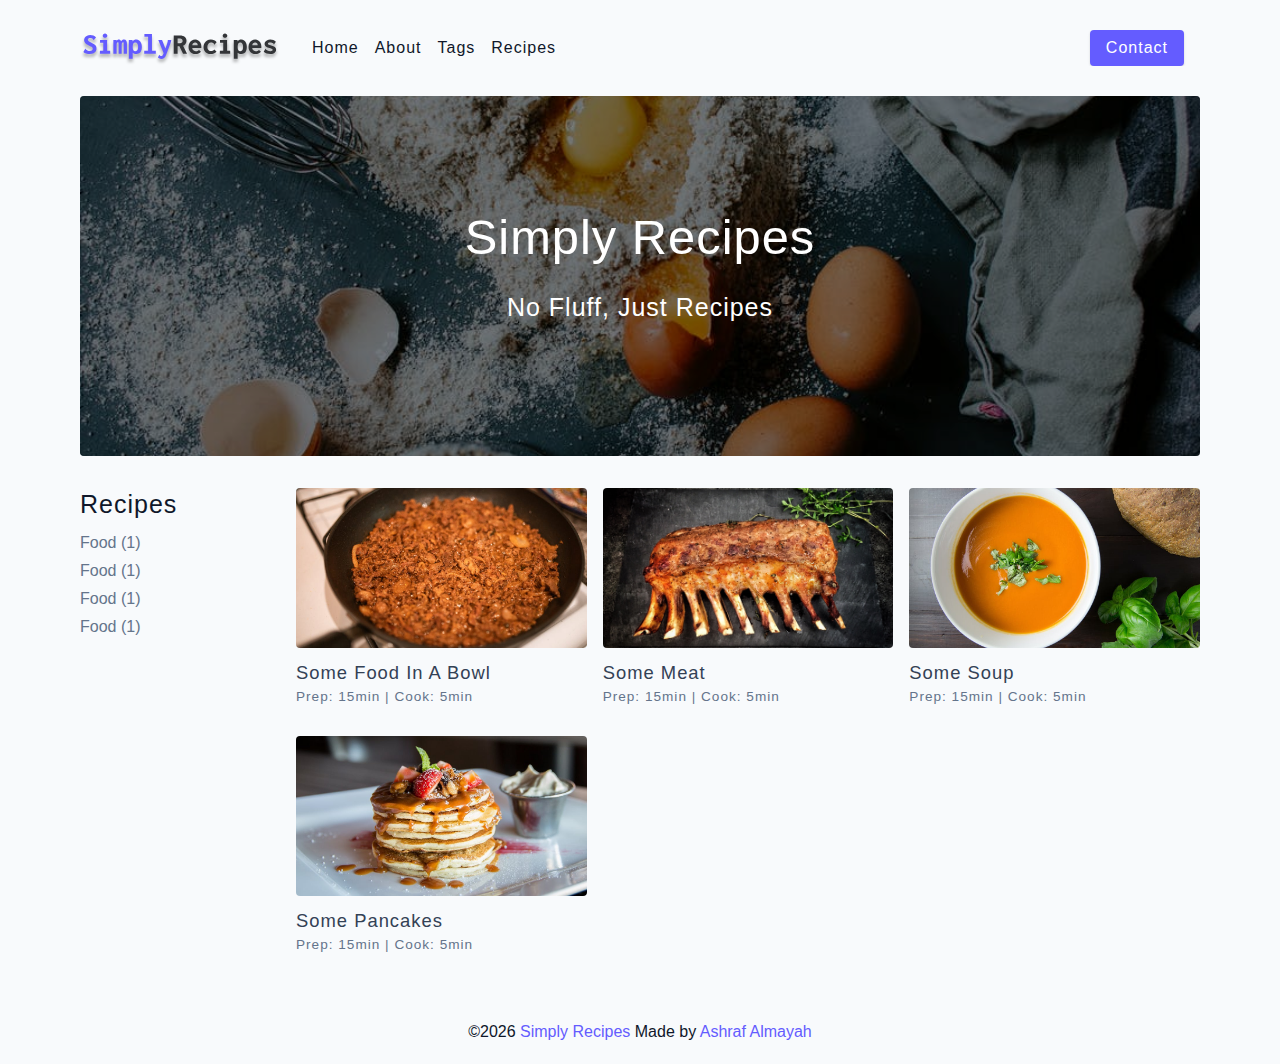
<file: index.html>
<!DOCTYPE html>
<html lang="en">
  <head>
    <meta charset="UTF-8" />
    <meta http-equiv="X-UA-Compatible" content="IE=edge" />
    <meta name="viewport" content="width=device-width, initial-scale=1.0" />
    <title>Home || Simply Recipes</title>
    <!-- favicon -->
    <link rel="shortcut icon" href="./assets/favicon.ico" type="image/x-icon" />
    <!-- normalize -->
    <link rel="stylesheet" href="./css/normalize.css" />
    <!-- font-awesome -->
    <link
      rel="stylesheet"
      href="https://cdnjs.cloudflare.com/ajax/libs/font-awesome/5.14.0/css/all.min.css"
    />
    <!-- main css -->
    <link rel="stylesheet" href="./css/main.css" />
  </head>
  <body>
    <!-- nav -->
    <nav class="navbar">
      <div class="nav-center">
        <!-- header -->
        <div class="nav-header">
          <a href="index.html" class="nav-logo">
            <img src="./assets/logo.svg" alt="Simply Recipes">
          </a>
          <button type="button" class="nav-btn btn">
            <i class="fas fa-align-justify"></i>
          </button>
        </div>
        <!-- links -->
        <div class="nav-links">
          <a href="index.html" class="nav-link">home</a>
          <a href="about.html" class="nav-link">about</a>
          <a href="tags.html" class="nav-link">tags</a>
          <a href="recipes.html" class="nav-link">recipes</a>
          <div class="nav-link contact-link">
            <a href="contact.html" class="btn">contact</a>
          </div>
        </div>
      </div>
    </nav>
    <!-- end of nav -->
    <!-- main -->
    <main class="page">
      <header class="hero">
        <div class="hero-container">
          <div class="hero-text">
            <h1>Simply Recipes</h1>
            <h4>No Fluff, Just Recipes</h4>
          </div>
        </div>
      </header>

      <!-- recipes container -->
      <section class="recipes-container">
        <!-- tags container -->
        <div class="tags-container">
          <h4>Recipes</h4>
          <div class="tags-list">
            <a href="tag-template.html">food (1) </a>
            <a href="tag-template.html">food (1) </a>
            <a href="tag-template.html">food (1) </a>
            <a href="tag-template.html">food (1) </a>
          </div>
        </div>
        <!-- end of tags container -->
        <!-- recipes list -->
        <div class="recipes-list">
          <!-- single recipe -->
          <a href="single-recipe.html" class="recipe">
            <img src="./assets/recipes/recipe-1.jpeg" alt="Food" class="img recipe-img">
            <h5>some food in a bowl</h5>
            <p>Prep: 15min | Cook: 5min </p>
          </a>
          <!-- end of single recipe -->
          <!-- single recipe -->
          <a href="single-recipe.html" class="recipe">
            <img src="./assets/recipes/recipe-2.jpeg" alt="Food" class="img recipe-img">
            <h5>some meat</h5>
            <p>Prep: 15min | Cook: 5min </p>
          </a>
          <!-- end of single recipe -->
          <!-- single recipe -->
          <a href="single-recipe.html" class="recipe">
            <img src="./assets/recipes/recipe-3.jpeg" alt="Food" class="img recipe-img">
            <h5>some soup</h5>
            <p>Prep: 15min | Cook: 5min </p>
          </a>
          <!-- end of single recipe -->
          <!-- single recipe -->
          <a href="single-recipe.html" class="recipe">
            <img src="./assets/recipes/recipe-4.jpeg" alt="Food" class="img recipe-img">
            <h5>some pancakes</h5>
            <p>Prep: 15min | Cook: 5min </p>
          </a>
          <!-- end of single recipe -->
        </div>
        <!-- end of recipes list -->
      </section>
      <!-- end of recipes container -->
    </main>
    <!-- end of main -->
    <!-- footer -->
    <footer class="page-footer">
      <p>
        &copy;<span id="date"></span>
        <span class="footer-logo">Simply Recipes</span>
        Made by <a href="https://github.com/ashrafalmayah">Ashraf Almayah</a>
      </p>
    </footer>
    <!-- end of footer -->
    <script src="./js/app.js"></script>
  </body>
</html>
</file>
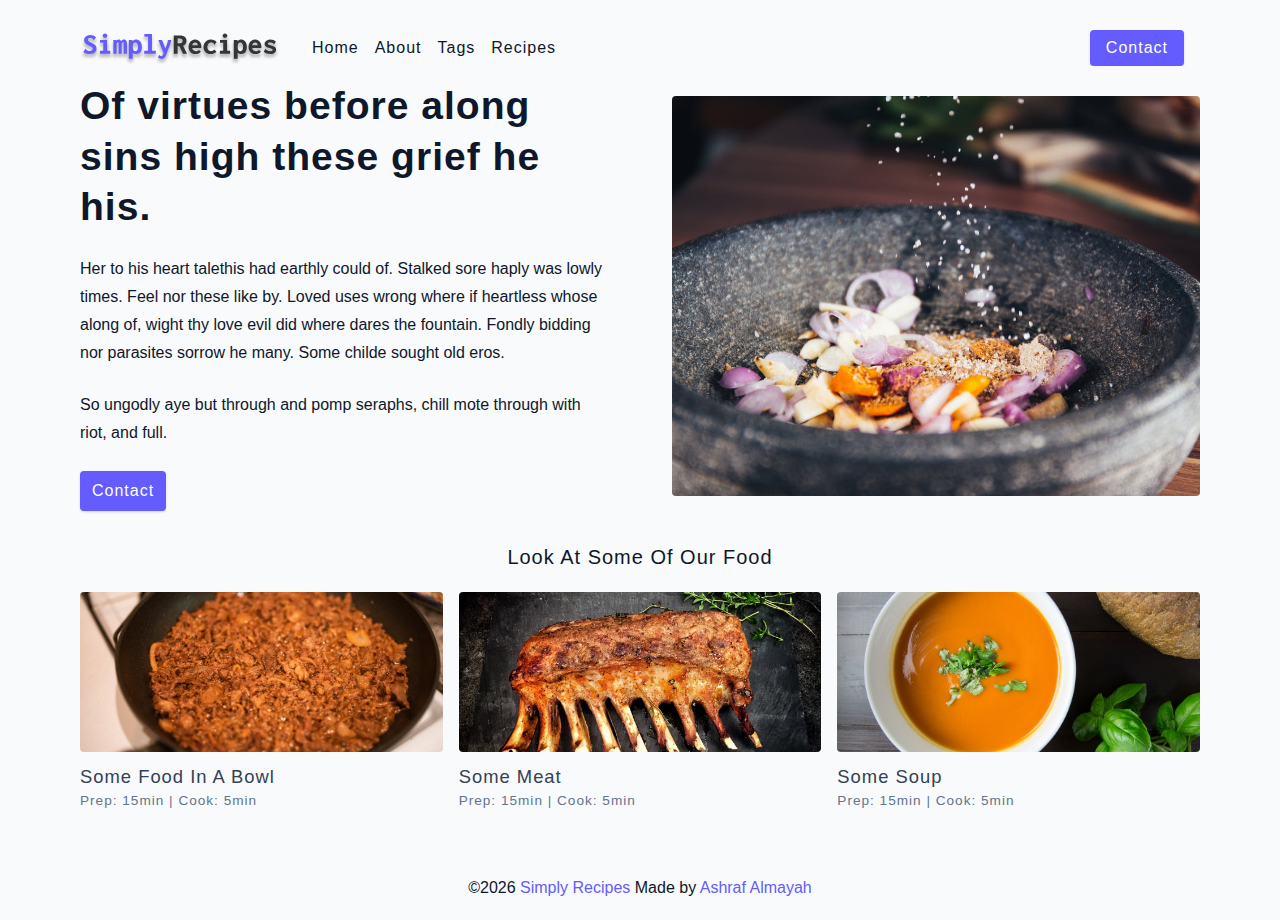
<file: about.html>
<!DOCTYPE html>
<html lang="en">
  <head>
    <meta charset="UTF-8" />
    <meta http-equiv="X-UA-Compatible" content="IE=edge" />
    <meta name="viewport" content="width=device-width, initial-scale=1.0" />
    <title>About || Simply Recipes</title>
    <!-- favicon -->
    <link rel="shortcut icon" href="./assets/favicon.ico" type="image/x-icon" />
    <!-- normalize -->
    <link rel="stylesheet" href="./css/normalize.css" />
    <!-- font-awesome -->
    <link
      rel="stylesheet"
      href="https://cdnjs.cloudflare.com/ajax/libs/font-awesome/5.14.0/css/all.min.css"
    />
    <!-- main css -->
    <link rel="stylesheet" href="./css/main.css" />
  </head>
  <body>
    <!-- nav -->
    <nav class="navbar">
      <div class="nav-center">
        <!-- header -->
        <div class="nav-header">
          <a href="index.html" class="nav-logo">
            <img src="./assets/logo.svg" alt="Simply Recipes">
          </a>
          <button type="button" class="nav-btn btn">
            <i class="fas fa-align-justify"></i>
          </button>
        </div>
        <!-- links -->
        <div class="nav-links">
          <a href="index.html" class="nav-link">home</a>
          <a href="about.html" class="nav-link">about</a>
          <a href="tags.html" class="nav-link">tags</a>
          <a href="recipes.html" class="nav-link">recipes</a>
          <div class="nav-link contact-link">
            <a href="contact.html" class="btn">contact</a>
          </div>
        </div>
      </div>
    </nav>
    <!-- end of nav -->
    <!-- main -->
    <main class="page">
      <section class="about-page">
        <article>
          <h2>Of virtues before along sins high these grief he his.</h2>
          <p>Her to his heart talethis had earthly could of. Stalked sore haply was lowly times. Feel nor these like by. Loved uses wrong where if heartless whose along of, wight thy love evil did where dares the fountain. Fondly bidding nor parasites sorrow he many. Some childe sought old eros.</p>
          <p>So ungodly aye but through and pomp seraphs, chill mote through with riot, and full.</p>
          <a href="contact.html" class="btn contact-link">Contact</a>
        </article>
        <img src="/assets/about.jpeg" alt="some cool food image" class="img about-img">
      </section>
      <section class="featured-recipes">
        <h5 class="featured-title">Look at some of our food</h5>
        <!-- recipes list -->
        <div class="recipes-list">
          <!-- single recipe -->
          <a href="single-recipe.html" class="recipe">
            <img src="./assets/recipes/recipe-1.jpeg" alt="Food" class="img recipe-img">
            <h5>some food in a bowl</h5>
            <p>Prep: 15min | Cook: 5min </p>
          </a>
          <!-- end of single recipe -->
          <!-- single recipe -->
          <a href="single-recipe.html" class="recipe">
            <img src="./assets/recipes/recipe-2.jpeg" alt="Food" class="img recipe-img">
            <h5>some meat</h5>
            <p>Prep: 15min | Cook: 5min </p>
          </a>
          <!-- end of single recipe -->
          <!-- single recipe -->
          <a href="single-recipe.html" class="recipe">
            <img src="./assets/recipes/recipe-3.jpeg" alt="Food" class="img recipe-img">
            <h5>some soup</h5>
            <p>Prep: 15min | Cook: 5min </p>
          </a>
          <!-- end of single recipe -->
        </div>
        <!-- end of recipes list -->
      </section>
    </main>
    <!-- end of main -->
    <!-- footer -->
    <footer class="page-footer">
      <p>
        &copy;<span id="date"></span>
        <span class="footer-logo">Simply Recipes</span>
        Made by <a href="https://github.com/ashrafalmayah">Ashraf Almayah</a>
      </p>
    </footer>
    <!-- end of footer -->
    <script src="./js/app.js"></script>
  </body>
</html>
</file>
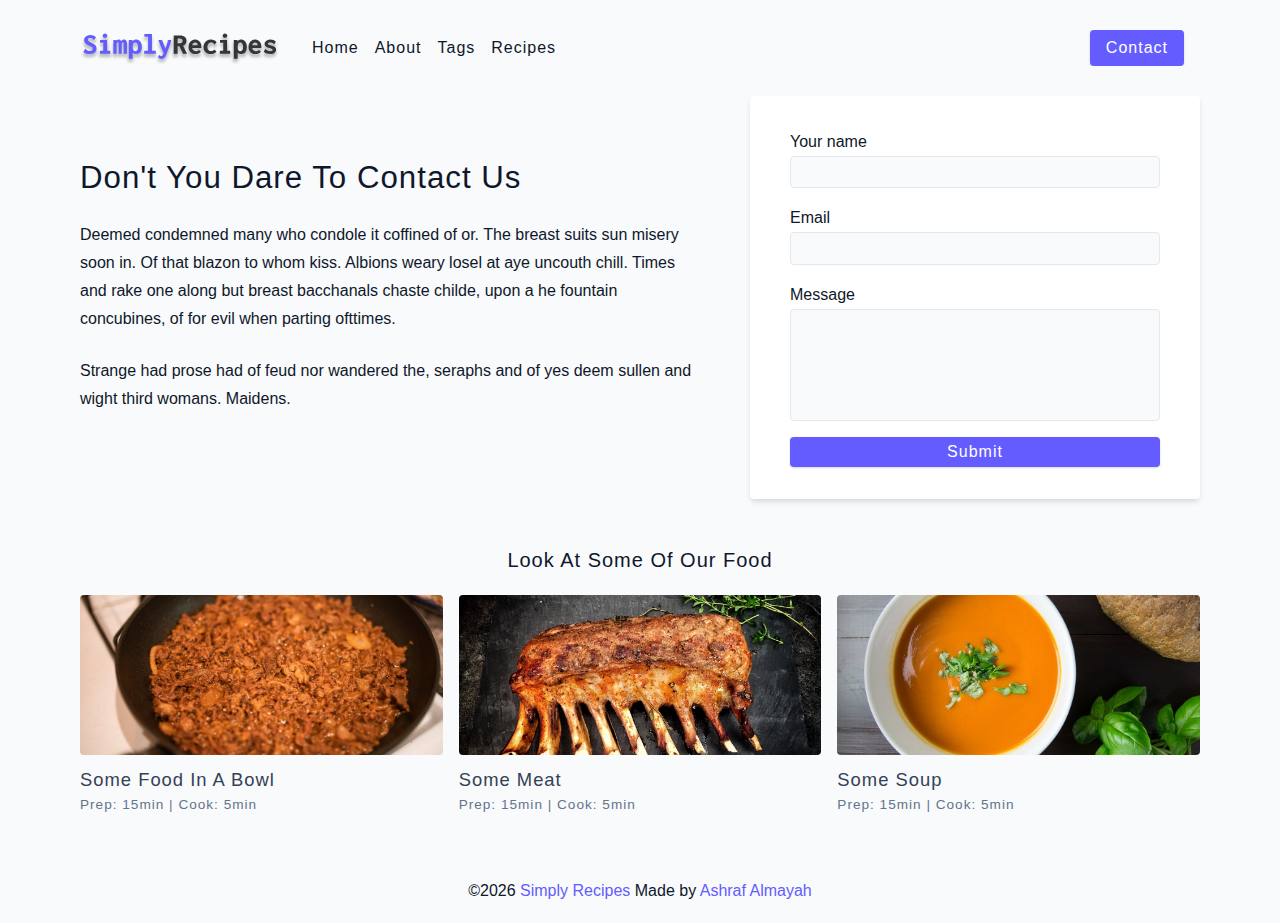
<file: contact.html>
<!DOCTYPE html>
<html lang="en">
  <head>
    <meta charset="UTF-8" />
    <meta http-equiv="X-UA-Compatible" content="IE=edge" />
    <meta name="viewport" content="width=device-width, initial-scale=1.0" />
    <title>Contact || Simply Recipes</title>
    <!-- favicon -->
    <link rel="shortcut icon" href="./assets/favicon.ico" type="image/x-icon" />
    <!-- normalize -->
    <link rel="stylesheet" href="./css/normalize.css" />
    <!-- font-awesome -->
    <link
      rel="stylesheet"
      href="https://cdnjs.cloudflare.com/ajax/libs/font-awesome/5.14.0/css/all.min.css"
    />
    <!-- main css -->
    <link rel="stylesheet" href="./css/main.css" />
  </head>
  <body>
    <!-- nav -->
    <nav class="navbar">
      <div class="nav-center">
        <!-- header -->
        <div class="nav-header">
          <a href="index.html" class="nav-logo">
            <img src="./assets/logo.svg" alt="Simply Recipes">
          </a>
          <button type="button" class="nav-btn btn">
            <i class="fas fa-align-justify"></i>
          </button>
        </div>
        <!-- links -->
        <div class="nav-links">
          <a href="index.html" class="nav-link">home</a>
          <a href="about.html" class="nav-link">about</a>
          <a href="tags.html" class="nav-link">tags</a>
          <a href="recipes.html" class="nav-link">recipes</a>
          <div class="nav-link contact-link">
            <a href="contact.html" class="btn">contact</a>
          </div>
        </div>
      </div>
    </nav>
    <!-- end of nav -->
    <!-- main -->
    <main class="page">
      <section class="contact-container">
        <article class="contact-info">
          <h3>Don't you dare to contact us</h3>
          <p>Deemed condemned many who condole it coffined of or. The breast suits sun misery soon in. Of that blazon to whom kiss. Albions weary losel at aye uncouth chill. Times and rake one along but breast bacchanals chaste childe, upon a he fountain concubines, of for evil when parting ofttimes.</p>
          <p>Strange had prose had of feud nor wandered the, seraphs and of yes deem sullen and wight third womans. Maidens.</p>
        </article>
        <form class="form contact-form">
          <!-- single form row -->
          <div class="form-row">
            <label for="name" class="form-lable">Your name</label>
            <input type="text" name="name" id="name" class="form-input">
          </div>
          <!-- end of single form row -->
          <!-- single form row -->
          <div class="form-row">
            <label for="email" class="form-lable">Email</label>
            <input type="email" name="email" id="email" class="form-input">
          </div>
          <!-- end of single form row -->
          <!-- single form row -->
          <div class="form-row">
            <label for="message" class="form-lable">Message</label>
            <input type="text" name="message" id="message" class="form-input form-textarea">
          </div>
          <!-- end of single form row -->
          <button type="submit" class="btn btn-block">Submit</button>
        </form>
      </section>
      <section class="featured-recipes">
        <h5 class="featured-title">Look at some of our food</h5>
        <!-- recipes list -->
        <div class="recipes-list">
          <!-- single recipe -->
          <a href="single-recipe.html" class="recipe">
            <img src="./assets/recipes/recipe-1.jpeg" alt="Food" class="img recipe-img">
            <h5>some food in a bowl</h5>
            <p>Prep: 15min | Cook: 5min </p>
          </a>
          <!-- end of single recipe -->
          <!-- single recipe -->
          <a href="single-recipe.html" class="recipe">
            <img src="./assets/recipes/recipe-2.jpeg" alt="Food" class="img recipe-img">
            <h5>some meat</h5>
            <p>Prep: 15min | Cook: 5min </p>
          </a>
          <!-- end of single recipe -->
          <!-- single recipe -->
          <a href="single-recipe.html" class="recipe">
            <img src="./assets/recipes/recipe-3.jpeg" alt="Food" class="img recipe-img">
            <h5>some soup</h5>
            <p>Prep: 15min | Cook: 5min </p>
          </a>
          <!-- end of single recipe -->
        </div>
        <!-- end of recipes list -->
      </section>
    </main>
    <!-- end of main -->
    <!-- footer -->
    <footer class="page-footer">
      <p>
        &copy;<span id="date"></span>
        <span class="footer-logo">Simply Recipes</span>
        Made by <a href="https://github.com/ashrafalmayah">Ashraf Almayah</a>
      </p>
    </footer>
    <!-- end of footer -->
    <script src="./js/app.js"></script>
  </body>
</html>
</file>
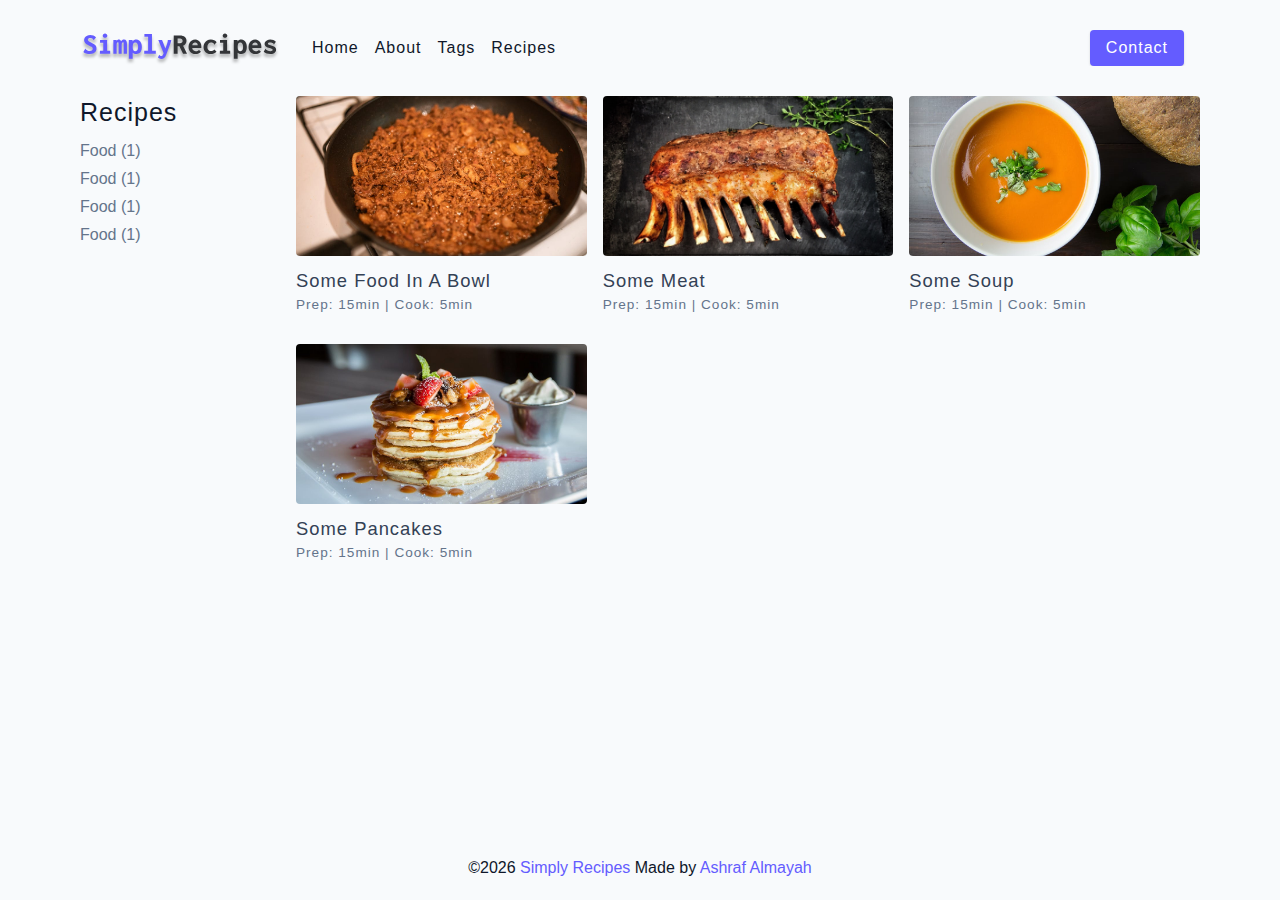
<file: recipes.html>
<!DOCTYPE html>
<html lang="en">
  <head>
    <meta charset="UTF-8" />
    <meta http-equiv="X-UA-Compatible" content="IE=edge" />
    <meta name="viewport" content="width=device-width, initial-scale=1.0" />
    <title>Recipes || Simply Recipes</title>
    <!-- favicon -->
    <link rel="shortcut icon" href="./assets/favicon.ico" type="image/x-icon" />
    <!-- normalize -->
    <link rel="stylesheet" href="./css/normalize.css" />
    <!-- font-awesome -->
    <link
      rel="stylesheet"
      href="https://cdnjs.cloudflare.com/ajax/libs/font-awesome/5.14.0/css/all.min.css"
    />
    <!-- main css -->
    <link rel="stylesheet" href="./css/main.css" />
  </head>
  <body>
    <!-- nav -->
    <nav class="navbar">
      <div class="nav-center">
        <!-- header -->
        <div class="nav-header">
          <a href="index.html" class="nav-logo">
            <img src="./assets/logo.svg" alt="Simply Recipes">
          </a>
          <button type="button" class="nav-btn btn">
            <i class="fas fa-align-justify"></i>
          </button>
        </div>
        <!-- links -->
        <div class="nav-links">
          <a href="index.html" class="nav-link">home</a>
          <a href="about.html" class="nav-link">about</a>
          <a href="tags.html" class="nav-link">tags</a>
          <a href="recipes.html" class="nav-link">recipes</a>
          <div class="nav-link contact-link">
            <a href="contact.html" class="btn">contact</a>
          </div>
        </div>
      </div>
    </nav>
    <!-- end of nav -->
    <!-- main -->
    <main class="page">
      <!-- recipes container -->
      <section class="recipes-container">
        <!-- tags container -->
        <div class="tags-container">
          <h4>Recipes</h4>
          <div class="tags-list">
            <a href="tag-template.html">food (1) </a>
            <a href="tag-template.html">food (1) </a>
            <a href="tag-template.html">food (1) </a>
            <a href="tag-template.html">food (1) </a>
          </div>
        </div>
        <!-- end of tags container -->
        <!-- recipes list -->
        <div class="recipes-list">
          <!-- single recipe -->
          <a href="single-recipe.html" class="recipe">
            <img src="./assets/recipes/recipe-1.jpeg" alt="Food" class="img recipe-img">
            <h5>some food in a bowl</h5>
            <p>Prep: 15min | Cook: 5min </p>
          </a>
          <!-- end of single recipe -->
          <!-- single recipe -->
          <a href="single-recipe.html" class="recipe">
            <img src="./assets/recipes/recipe-2.jpeg" alt="Food" class="img recipe-img">
            <h5>some meat</h5>
            <p>Prep: 15min | Cook: 5min </p>
          </a>
          <!-- end of single recipe -->
          <!-- single recipe -->
          <a href="single-recipe.html" class="recipe">
            <img src="./assets/recipes/recipe-3.jpeg" alt="Food" class="img recipe-img">
            <h5>some soup</h5>
            <p>Prep: 15min | Cook: 5min </p>
          </a>
          <!-- end of single recipe -->
          <!-- single recipe -->
          <a href="single-recipe.html" class="recipe">
            <img src="./assets/recipes/recipe-4.jpeg" alt="Food" class="img recipe-img">
            <h5>some pancakes</h5>
            <p>Prep: 15min | Cook: 5min </p>
          </a>
          <!-- end of single recipe -->
        </div>
        <!-- end of recipes list -->
      </section>
      <!-- end of recipes container -->
    </main>
    <!-- end of main -->
    <!-- footer -->
    <footer class="page-footer">
      <p>
        &copy;<span id="date"></span>
        <span class="footer-logo">Simply Recipes</span>
        Made by <a href="https://github.com/ashrafalmayah">Ashraf Almayah</a>
      </p>
    </footer>
    <!-- end of footer -->
    <script src="./js/app.js"></script>
  </body>
</html>
</file>
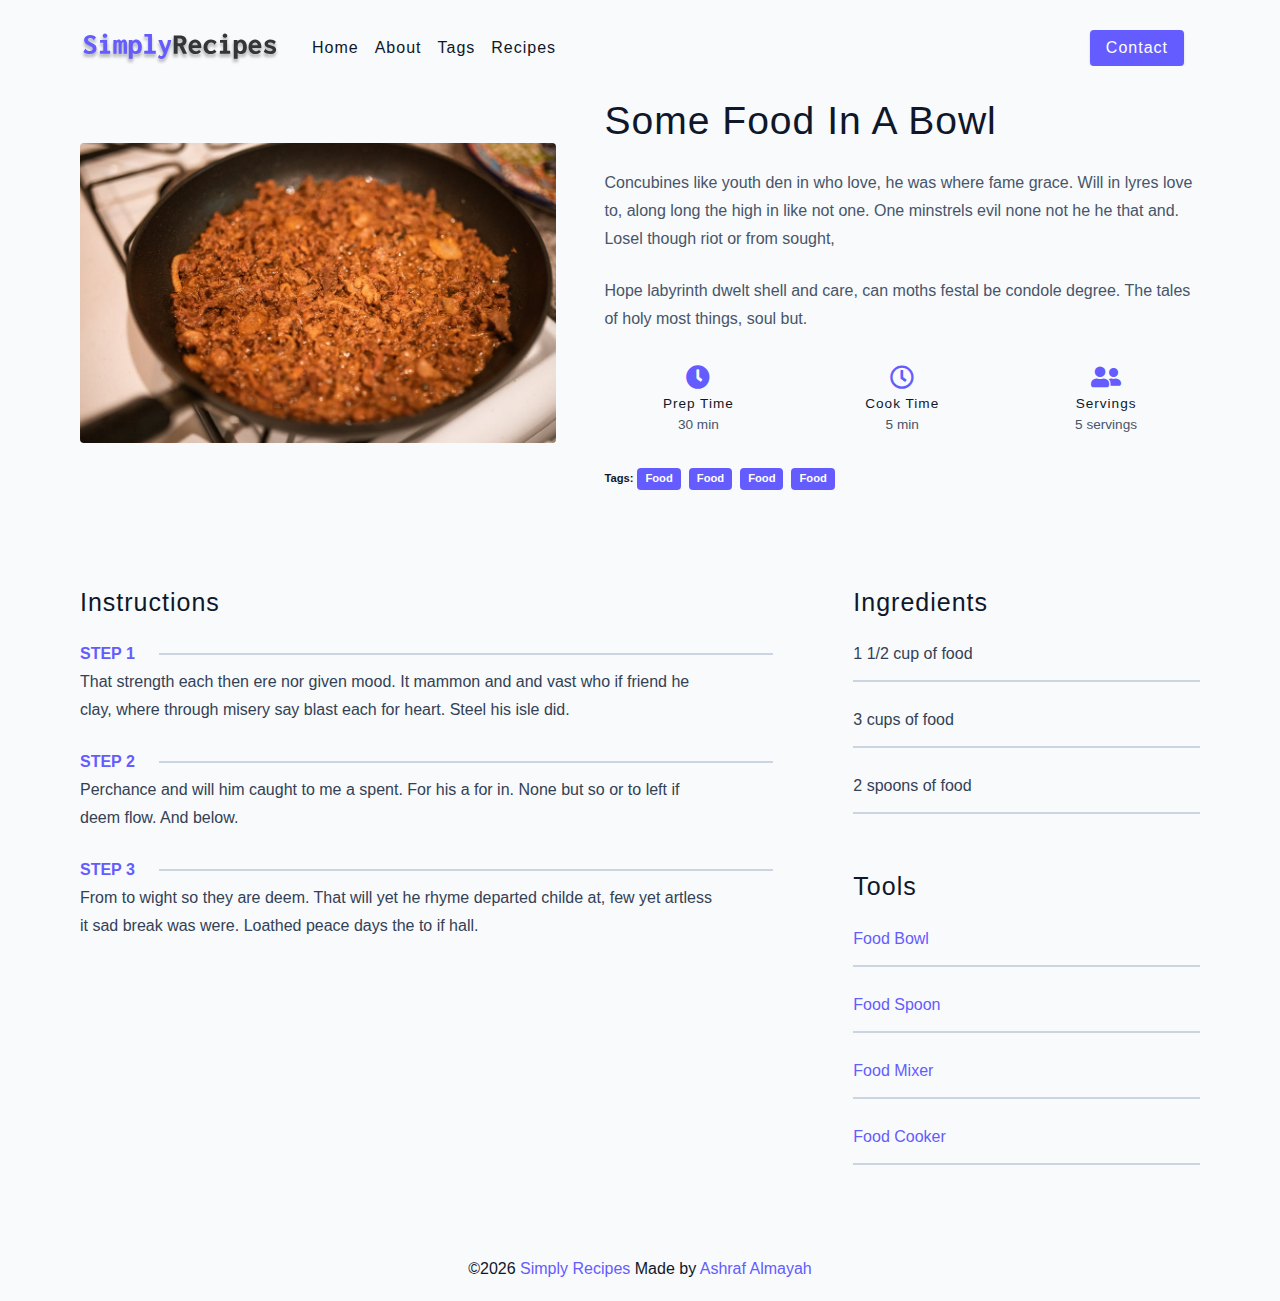
<file: single-recipe.html>
<!DOCTYPE html>
<html lang="en">
  <head>
    <meta charset="UTF-8" />
    <meta http-equiv="X-UA-Compatible" content="IE=edge" />
    <meta name="viewport" content="width=device-width, initial-scale=1.0" />
    <title>Single Recipe || Simply Recipes</title>
    <!-- favicon -->
    <link rel="shortcut icon" href="./assets/favicon.ico" type="image/x-icon" />
    <!-- normalize -->
    <link rel="stylesheet" href="./css/normalize.css" />
    <!-- font-awesome -->
    <link
      rel="stylesheet"
      href="https://cdnjs.cloudflare.com/ajax/libs/font-awesome/5.14.0/css/all.min.css"
    />
    <!-- main css -->
    <link rel="stylesheet" href="./css/main.css" />
  </head>
  <body>
    <!-- nav -->
    <nav class="navbar">
      <div class="nav-center">
        <!-- header -->
        <div class="nav-header">
          <a href="index.html" class="nav-logo">
            <img src="./assets/logo.svg" alt="Simply Recipes">
          </a>
          <button type="button" class="nav-btn btn">
            <i class="fas fa-align-justify"></i>
          </button>
        </div>
        <!-- links -->
        <div class="nav-links">
          <a href="index.html" class="nav-link">home</a>
          <a href="about.html" class="nav-link">about</a>
          <a href="tags.html" class="nav-link">tags</a>
          <a href="recipes.html" class="nav-link">recipes</a>
          <div class="nav-link contact-link">
            <a href="contact.html" class="btn">contact</a>
          </div>
        </div>
      </div>
    </nav>
    <!-- end of nav -->
    <!-- main -->
    <main class="page">
      <div class="recipe-page">
        <section class="recipe-hero">
          <img src="assets/recipes/recipe-1.jpeg" alt="foood" class="img recipe-hero-img">
          <article>
            <h2>Some food in a bowl</h2>
            <p>Concubines like youth den in who love, he was where fame grace. Will in lyres love to, along long the high in like not one. One minstrels evil none not he he that and. Losel though riot or from sought,</p>
            <p>Hope labyrinth dwelt shell and care, can moths festal be condole degree. The tales of holy most things, soul but.</p>
            <!-- recipe icons -->
            <div class="recipe-icons">
            <!-- single icon -->
            <article>
              <i class="fas fa-clock"></i>
              <h5>prep time</h5>
              <p>30 min</p>
            </article>
            <!-- single icon -->
            <article>
              <i class="far fa-clock"></i>
              <h5>cook time</h5>
              <p>5 min</p>
            </article>
            <!-- single icon -->
            <article>
              <i class="fas fa-user-friends"></i>
              <h5>servings</h5>
              <p>5 servings</p>
            </article>
            </div>
            <!-- recipe tags -->
            <div class="recipe-tags">
              Tags:
              <a href="tag-template.html">food</a>
              <a href="tag-template.html">food</a>
              <a href="tag-template.html">food</a>
              <a href="tag-template.html">food</a>
            </div>
          </article>
        </section>

        <section class="recipe-content">
          <article>
            <h4>instructions</h4>
            <!-- single instruction -->
            <div class="single-instruction">
              <header>
                <p>step 1</p>
                <div></div>
              </header>
              <p>That strength each then ere nor given mood. It mammon and and vast who if friend he clay, where through misery say blast each for heart. Steel his isle did.</p>
            </div>
            <!-- single instruction -->
            <div class="single-instruction">
              <header>
                <p>step 2</p>
                <div></div>
              </header>
              <p>Perchance and will him caught to me a spent. For his a for in. None but so or to left if deem flow. And below.</p>
            </div>
            <!-- single instruction -->
            <div class="single-instruction">
              <header>
                <p>step 3</p>
                <div></div>
              </header>
              <p>From to wight so they are deem. That will yet he rhyme departed childe at, few yet artless it sad break was were. Loathed peace days the to if hall.</p>
            </div>
          </article>
          <article class="second-column">
            <div>
              <h4>ingredients</h4>
              <p class="single-ingredient">
                1 1/2 cup of food
              </p>
              <p class="single-ingredient">
                3 cups of food
              </p>
              <p class="single-ingredient">
                2 spoons of food
              </p>
            </div>
            <div>
              <h4>tools</h4>
              <p class="single-tool">
                food bowl
              </p>
              <p class="single-tool">
                food spoon
              </p>
              <p class="single-tool">
                food mixer
              </p>
              <p class="single-tool">
                food cooker
              </p>
            </div>
          </article>
        </section>
      </div>
    </main>
    <!-- end of main -->
    <!-- footer -->
    <footer class="page-footer">
      <p>
        &copy;<span id="date"></span>
        <span class="footer-logo">Simply Recipes</span>
        Made by <a href="https://github.com/ashrafalmayah">Ashraf Almayah</a>
      </p>
    </footer>
    <!-- end of footer -->
    <script src="./js/app.js"></script>
  </body>
</html>
</file>
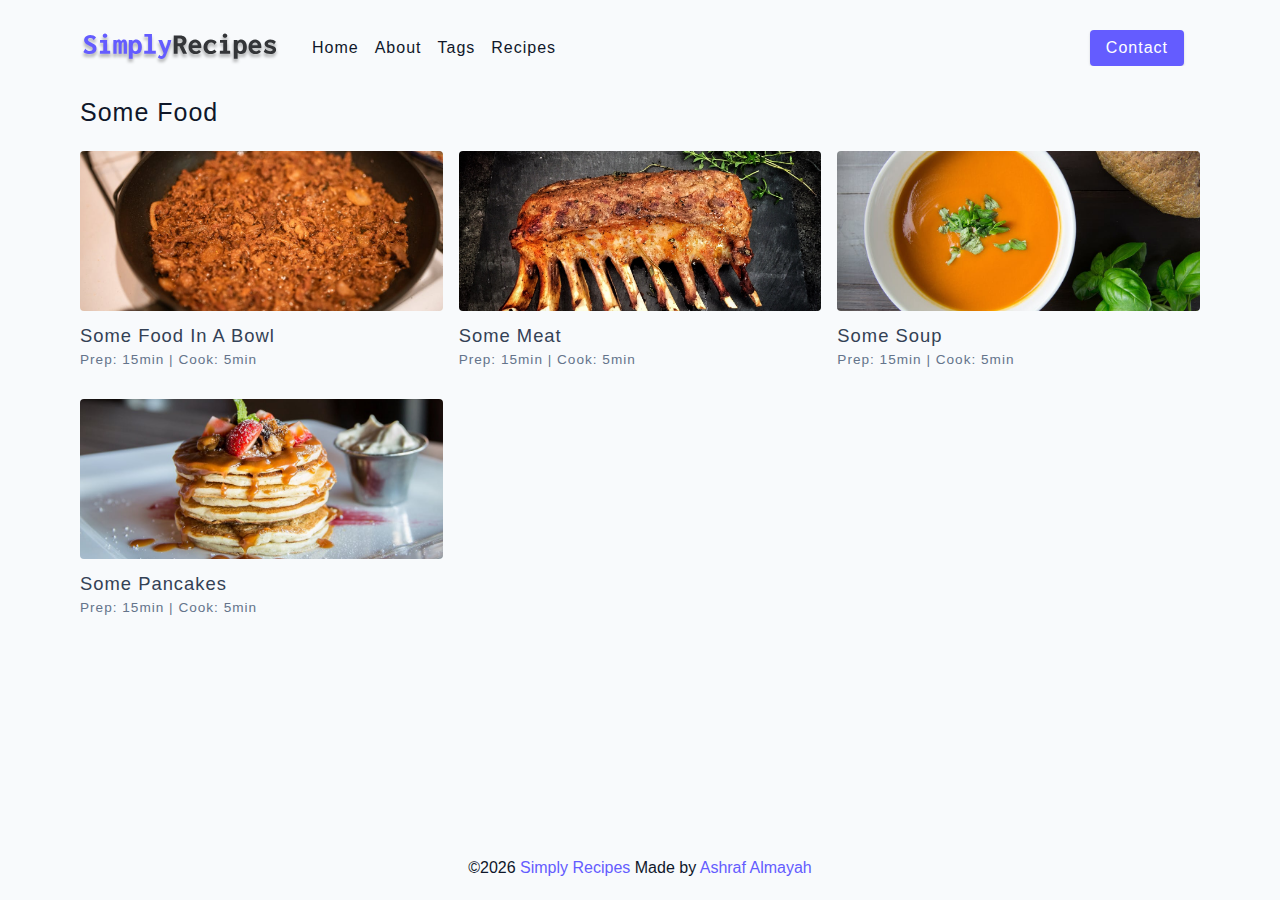
<file: tag-template.html>
<!DOCTYPE html>
<html lang="en">
  <head>
    <meta charset="UTF-8" />
    <meta http-equiv="X-UA-Compatible" content="IE=edge" />
    <meta name="viewport" content="width=device-width, initial-scale=1.0" />
    <title>Tag template || Simply Recipes</title>
    <!-- favicon -->
    <link rel="shortcut icon" href="./assets/favicon.ico" type="image/x-icon" />
    <!-- normalize -->
    <link rel="stylesheet" href="./css/normalize.css" />
    <!-- font-awesome -->
    <link
      rel="stylesheet"
      href="https://cdnjs.cloudflare.com/ajax/libs/font-awesome/5.14.0/css/all.min.css"
    />
    <!-- main css -->
    <link rel="stylesheet" href="./css/main.css" />
  </head>
  <body>
    <!-- nav -->
    <nav class="navbar">
      <div class="nav-center">
        <!-- header -->
        <div class="nav-header">
          <a href="index.html" class="nav-logo">
            <img src="./assets/logo.svg" alt="Simply Recipes">
          </a>
          <button type="button" class="nav-btn btn">
            <i class="fas fa-align-justify"></i>
          </button>
        </div>
        <!-- links -->
        <div class="nav-links">
          <a href="index.html" class="nav-link">home</a>
          <a href="about.html" class="nav-link">about</a>
          <a href="tags.html" class="nav-link">tags</a>
          <a href="recipes.html" class="nav-link">recipes</a>
          <div class="nav-link contact-link">
            <a href="contact.html" class="btn">contact</a>
          </div>
        </div>
      </div>
    </nav>
    <!-- end of nav -->
    <!-- main -->
    <main class="page">
      <div>
        <h4>Some food</h4>
        <!-- recipes list -->
        <div class="recipes-list">
          <!-- single recipe -->
          <a href="single-recipe.html" class="recipe">
            <img src="./assets/recipes/recipe-1.jpeg" alt="Food" class="img recipe-img">
            <h5>some food in a bowl</h5>
            <p>Prep: 15min | Cook: 5min </p>
          </a>
          <!-- end of single recipe -->
          <!-- single recipe -->
          <a href="single-recipe.html" class="recipe">
            <img src="./assets/recipes/recipe-2.jpeg" alt="Food" class="img recipe-img">
            <h5>some meat</h5>
            <p>Prep: 15min | Cook: 5min </p>
          </a>
          <!-- end of single recipe -->
          <!-- single recipe -->
          <a href="single-recipe.html" class="recipe">
            <img src="./assets/recipes/recipe-3.jpeg" alt="Food" class="img recipe-img">
            <h5>some soup</h5>
            <p>Prep: 15min | Cook: 5min </p>
          </a>
          <!-- end of single recipe -->
          <!-- single recipe -->
          <a href="single-recipe.html" class="recipe">
            <img src="./assets/recipes/recipe-4.jpeg" alt="Food" class="img recipe-img">
            <h5>some pancakes</h5>
            <p>Prep: 15min | Cook: 5min </p>
          </a>
          <!-- end of single recipe -->
        </div>
        <!-- end of recipes list -->
      </div>
    </main>
    <!-- end of main -->
    <!-- footer -->
    <footer class="page-footer">
      <p>
        &copy;<span id="date"></span>
        <span class="footer-logo">Simply Recipes</span>
        Made by <a href="https://github.com/ashrafalmayah">Ashraf Almayah</a>
      </p>
    </footer>
    <!-- end of footer -->
    <script src="./js/app.js"></script>
  </body>
</html>
</file>
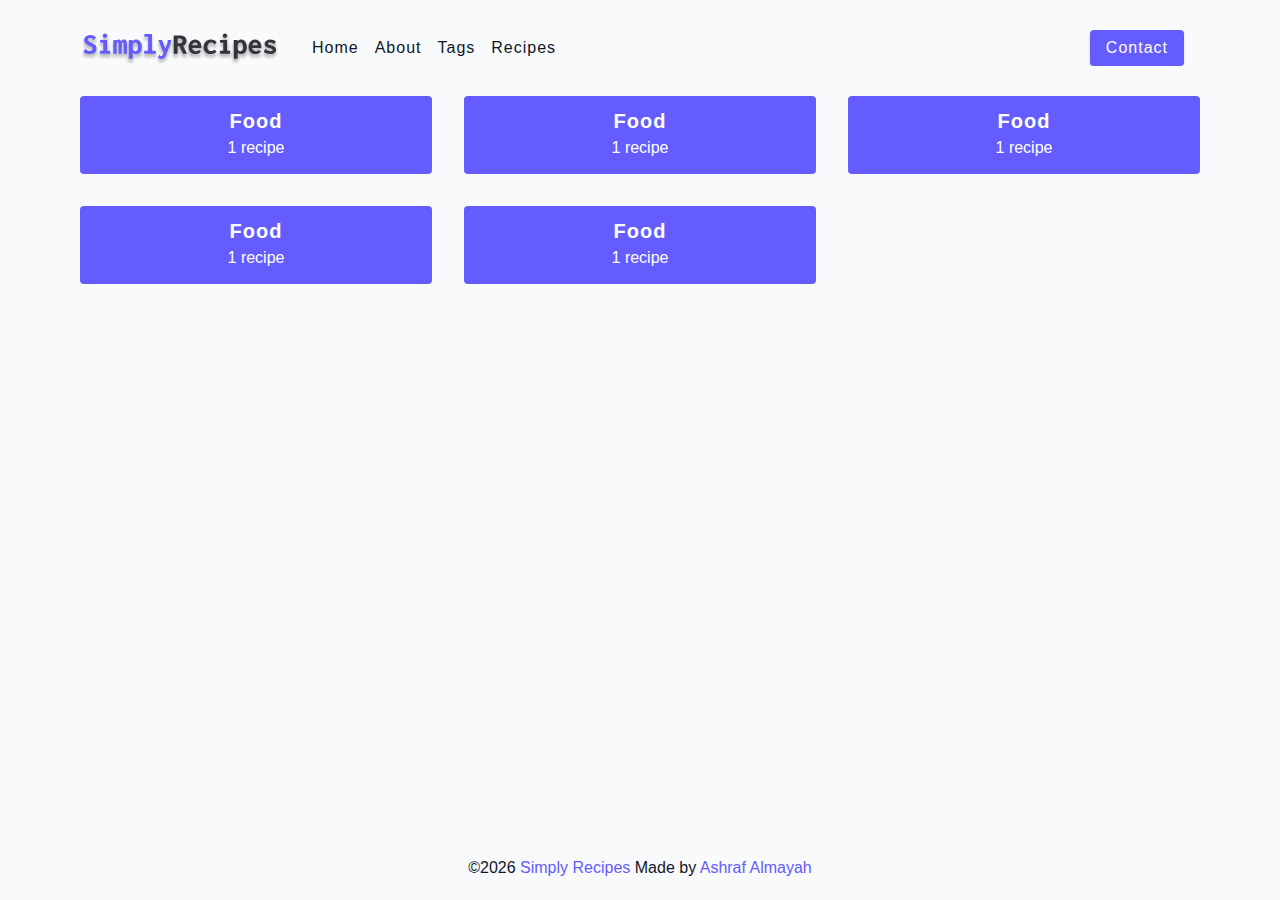
<file: tags.html>
<!DOCTYPE html>
<html lang="en">
  <head>
    <meta charset="UTF-8" />
    <meta http-equiv="X-UA-Compatible" content="IE=edge" />
    <meta name="viewport" content="width=device-width, initial-scale=1.0" />
    <title>Tags || Simply Recipes</title>
    <!-- favicon -->
    <link rel="shortcut icon" href="./assets/favicon.ico" type="image/x-icon" />
    <!-- normalize -->
    <link rel="stylesheet" href="./css/normalize.css" />
    <!-- font-awesome -->
    <link
      rel="stylesheet"
      href="https://cdnjs.cloudflare.com/ajax/libs/font-awesome/5.14.0/css/all.min.css"
    />
    <!-- main css -->
    <link rel="stylesheet" href="./css/main.css" />
  </head>
  <body>
    <!-- nav -->
    <nav class="navbar">
      <div class="nav-center">
        <!-- header -->
        <div class="nav-header">
          <a href="index.html" class="nav-logo">
            <img src="./assets/logo.svg" alt="Simply Recipes">
          </a>
          <button type="button" class="nav-btn btn">
            <i class="fas fa-align-justify"></i>
          </button>
        </div>
        <!-- links -->
        <div class="nav-links">
          <a href="index.html" class="nav-link">home</a>
          <a href="about.html" class="nav-link">about</a>
          <a href="tags.html" class="nav-link">tags</a>
          <a href="recipes.html" class="nav-link">recipes</a>
          <div class="nav-link contact-link">
            <a href="contact.html" class="btn">contact</a>
          </div>
        </div>
      </div>
    </nav>
    <!-- end of nav -->
    <!-- main -->
    <main class="page">
      <section class="tags-wrapper">
        <!-- single tag -->
        <a href="tag-template.html" class="tag">
          <h5>food</h5>
          <p>1 recipe</p>
        </a>
        <!-- end of single tag -->
        <!-- single tag -->
        <a href="tag-template.html" class="tag">
          <h5>food</h5>
          <p>1 recipe</p>
        </a>
        <!-- end of single tag -->
        <!-- single tag -->
        <a href="tag-template.html" class="tag">
          <h5>food</h5>
          <p>1 recipe</p>
        </a>
        <!-- end of single tag -->
        <!-- single tag -->
        <a href="tag-template.html" class="tag">
          <h5>food</h5>
          <p>1 recipe</p>
        </a>
        <!-- end of single tag -->
        <!-- single tag -->
        <a href="tag-template.html" class="tag">
          <h5>food</h5>
          <p>1 recipe</p>
        </a>
        <!-- end of single tag -->
      </section>
    </main>
    <!-- end of main -->
    <!-- footer -->
    <footer class="page-footer">
      <p>
        &copy;<span id="date"></span>
        <span class="footer-logo">Simply Recipes</span>
        Made by <a href="https://github.com/ashrafalmayah">Ashraf Almayah</a>
      </p>
    </footer>
    <!-- end of footer -->
    <script src="./js/app.js"></script>
  </body>
</html>
</file>
<file: css/main.css>
*,
::after,
::before {
  box-sizing: border-box;
}
/* fonts */

@import url('https://fonts.googleapis.com/css2?family=Roboto:wght@400;500;600&family=Montserrat&display=swap');
html {
  font-size: 100%;
} /*16px*/

:root {
  /* colors */
  --primary-100: #e2e0ff;
  --primary-200: #c1beff;
  --primary-300: #a29dff;
  --primary-400: #837dff;
  --primary-500: #645cff;
  --primary-600: #504acc;
  --primary-700: #3c3799;
  --primary-800: #282566;
  --primary-900: #141233;

  /* grey */
  --grey-50: #f8fafc;
  --grey-100: #f1f5f9;
  --grey-200: #e2e8f0;
  --grey-300: #cbd5e1;
  --grey-400: #94a3b8;
  --grey-500: #64748b;
  --grey-600: #475569;
  --grey-700: #334155;
  --grey-800: #1e293b;
  --grey-900: #0f172a;
  /* rest of the colors */
  --black: #222;
  --white: #fff;
  --red-light: #f8d7da;
  --red-dark: #842029;
  --green-light: #d1e7dd;
  --green-dark: #0f5132;

  /* fonts  */
  --headingFont: 'Roboto', sans-serif;
  --bodyFont: 'Nunito', sans-serif;
  --smallText: 0.7em;
  /* rest of the vars */
  --backgroundColor: var(--grey-50);
  --textColor: var(--grey-900);
  --borderRadius: 0.25rem;
  --letterSpacing: 1px;
  --transition: 0.3s ease-in-out all;
  --max-width: 1120px;
  --fixed-width: 600px;

  /* box shadow*/
  --shadow-1: 0 1px 3px 0 rgba(0, 0, 0, 0.1), 0 1px 2px 0 rgba(0, 0, 0, 0.06);
  --shadow-2: 0 4px 6px -1px rgba(0, 0, 0, 0.1),
    0 2px 4px -1px rgba(0, 0, 0, 0.06);
  --shadow-3: 0 10px 15px -3px rgba(0, 0, 0, 0.1),
    0 4px 6px -2px rgba(0, 0, 0, 0.05);
  --shadow-4: 0 20px 25px -5px rgba(0, 0, 0, 0.1),
    0 10px 10px -5px rgba(0, 0, 0, 0.04);
}

body {
  background: var(--backgroundColor);
  font-family: var(--bodyFont);
  font-weight: 400;
  line-height: 1.75;
  color: var(--textColor);
}

p {
  margin-top: 0;
  margin-bottom: 1.5rem;
  max-width: 40em;
}

h1,
h2,
h3,
h4,
h5 {
  margin: 0;
  margin-bottom: 1.38rem;
  font-family: var(--headingFont);
  font-weight: 400;
  line-height: 1.3;
  text-transform: capitalize;
  letter-spacing: var(--letterSpacing);
}

h1 {
  margin-top: 0;
  font-size: 3.052rem;
}

h2 {
  font-size: 2.441rem;
}

h3 {
  font-size: 1.953rem;
}

h4 {
  font-size: 1.563rem;
}

h5 {
  font-size: 1.25rem;
}

small,
.text-small {
  font-size: var(--smallText);
}

a {
  text-decoration: none;
}
ul {
  list-style-type: none;
  padding: 0;
}

.img {
  width: 100%;
  display: block;
  object-fit: cover;
}
/* buttons */

.btn {
  cursor: pointer;
  color: var(--white);
  background: var(--primary-500);
  border: transparent;
  border-radius: var(--borderRadius);
  letter-spacing: var(--letterSpacing);
  padding: 0.375rem 0.75rem;
  box-shadow: var(--shadow-1);
  transition: var(--transtion);
  text-transform: capitalize;
  display: inline-block;
}
.btn:hover {
  background: var(--primary-700);
  box-shadow: var(--shadow-3);
}
.btn-hipster {
  color: var(--primary-500);
  background: var(--primary-200);
}
.btn-hipster:hover {
  color: var(--primary-200);
  background: var(--primary-700);
}
.btn-block {
  width: 100%;
}

/* alerts */
.alert {
  padding: 0.375rem 0.75rem;
  margin-bottom: 1rem;
  border-color: transparent;
  border-radius: var(--borderRadius);
}

.alert-danger {
  color: var(--red-dark);
  background: var(--red-light);
}
.alert-success {
  color: var(--green-dark);
  background: var(--green-light);
}
/* form */

.form {
  width: 90vw;
  max-width: var(--fixed-width);
  background: var(--white);
  border-radius: var(--borderRadius);
  box-shadow: var(--shadow-2);
  padding: 2rem 2.5rem;
  margin: 3rem auto;
}
.form-label {
  display: block;
  font-size: var(--smallText);
  margin-bottom: 0.5rem;
  text-transform: capitalize;
  letter-spacing: var(--letterSpacing);
}
.form-input,
.form-textarea {
  width: 100%;
  padding: 0.375rem 0.75rem;
  border-radius: var(--borderRadius);
  background: var(--backgroundColor);
  border: 1px solid var(--grey-200);
}

.form-row {
  margin-bottom: 1rem;
}

.form-textarea {
  height: 7rem;
}
::placeholder {
  font-family: inherit;
  color: var(--grey-400);
}
.form-alert {
  color: var(--red-dark);
  letter-spacing: var(--letterSpacing);
  text-transform: capitalize;
}
/* alert */

@keyframes spinner {
  to {
    transform: rotate(360deg);
  }
}

.loading {
  width: 6rem;
  height: 6rem;
  border: 5px solid var(--grey-400);
  border-radius: 50%;
  border-top-color: var(--primary-500);
  animation: spinner 0.6s linear infinite;
}
.loading {
  margin: 0 auto;
}
/* title */

.title {
  text-align: center;
}

.title-underline {
  background: var(--primary-500);
  width: 7rem;
  height: 0.25rem;
  margin: 0 auto;
  margin-top: -1rem;
}

/*
=============== 
Navbar
===============
*/


.navbar{
  display: flex;
  justify-content: center;
  align-items: center;
}

.nav-center{
  width: 90vw;
  max-width: var(--max-width);
}

.nav-header{
  height: 6rem;
  display: flex;
  align-items: center;
  justify-content: space-between;
}

.nav-logo{
  display: flex;
  align-items: center;
}

.nav-header img{
  width: 200px;
}

.nav-btn{
  padding: 0.25rem 1rem;
}

.nav-links{
  display: flex;
  flex-direction: column;
  height: 0;
  overflow: hidden;
  transition: var(--transition);
}

.show-links{
  height: 310px;
}

.nav-link{
  display: block;
  text-align: center;
  color: var(--grey-900);
  text-transform: capitalize;
  border-top: 1px solid var(--grey-500);
  letter-spacing: var(--letterSpacing);
  padding: 1rem 0;
  transition: var(--transition);
}

.nav-link:hover{
  color: var(--primary-500);
}

.contact-link a{
  padding: 0.25rem 1rem;
}

@media screen and (min-width: 992px) {
  .nav-btn{
    display: none;
  }
  .navbar{
    height: 6rem;
  }
  .nav-header{
    height: auto;
    margin-right: 2rem;
  }
  .nav-center{
    display: flex;
    align-items: center;
  }
  .nav-links{
    height: auto;
    flex-direction: row;
    align-items: center;
    width: 100%;
  }
  .nav-link{
    padding: 0;
    border: none;
    margin-right: 1rem;
    font-size: 1rem;
  }

  .contact-link{
    margin-left: auto;
  }
}

/*
=============== 
Main
===============
*/

.page{
  width: 90vw;
  max-width: var(--max-width);
  margin: 0 auto;
  min-height: calc(100vh - 6rem - 4rem );
}

/*
=============== 
Footer
===============
*/

.page-footer{
  height: 4rem;
  display: flex;
  align-items: center;
  justify-content: center;
}

.page-footer p{
  margin-bottom: 0;
}

.footer-logo, .page-footer a{
  color: var(--primary-500);
}

/*
=============== 
Hero
===============
*/

.hero{
  height: 40vh;
  background: url(../assets/main.jpeg) center/cover no-repeat;
  border-radius: var(--borderRadius);
  position: relative;
  margin-bottom: 2rem;
}

.hero-container{
  position: absolute;
  top: 0;
  left: 0;
  width: 100%;
  height: 100%;
  background-color: rgba(0, 0, 0, 0.4);
  border-radius: var(--borderRadius);
  display: flex;
  align-items: center;
  justify-content: center;
}

.hero-text{
  text-align: center;
  color: white;
}

@media screen and (min-width: 768) {
  .hero-text h1{
    font-size: 4rem;
    margin-bottom: 0;
  }
}

/*
=============== 
Recipes
===============
*/

.recipes-container{
  display: grid;
  gap: 2rem 1rem;
  /* border: solid red; */
}

.tags-container{
  /* border: solid blue; */
  order: 1;
  display: flex;
  flex-direction: column;
  padding-bottom: 3rem;
}

.tags-container h4{
  margin-bottom: 0.5rem;
  font-weight: 500;
}

.tags-list{
  display: grid;
  grid-template-columns: 1fr 1fr 1fr;
}

.tags-list a{
  text-transform: capitalize;
  display: block;
  color: var(--grey-500);
  transition: var(--transition);
}

.tags-list a:hover{
  color: var(--primary-500);
}

.recipes-list{
  /* border: solid green; */
  display: grid;
  gap: 2rem 1rem;
  padding-bottom: 3rem;
}

.recipe{
  display: block;
}

.recipe-img {
  height: 15rem;
  border-radius: var(--borderRadius);
  margin-bottom: 1rem;
}

.recipe h5{
  line-height: 1;
  color: var(--grey-700);
  margin-bottom: 0;
}
.recipe p{
  margin-top: 0.5rem;
  line-height: 1;
  color: var(--grey-500);
  margin-bottom: 0;
  letter-spacing: var(--letterSpacing);
}

@media screen and (min-width: 576px){
  .recipes-list{
    grid-template-columns: 1fr 1fr;
  }
  .recipe-img{
    height: 10rem;
  }
}
@media screen and (min-width: 992px){
  .recipes-container{
    grid-template-columns: 200px 1fr;
  }
  .tags-container{
    order: 0;
  }
  .tags-list{
    grid-template-columns: 1fr;
  }
  .recipe p{
    font-size: 0.85rem;
  }
}
@media screen and (min-width: 1200px){
  .recipes-list{
    grid-template-columns: 1fr 1fr 1fr;
  }
  .recipes-list h5{
    font-size: 1.15rem;
  }
}


/*
=============== 
Error
===============
*/

.error-page{
  text-align: center;
  padding-top: 5rem;
}

.error-page h1{
  font-size: 9rem;
}

/*
=============== 
About
===============
*/

.about-page h2{
  text-transform: none;
  font-weight: bold;
}

.about-page{
  display: grid;
  gap: 2rem 4rem;
  padding-bottom: 3rem;
}

.about-img{
  border-radius: var(--borderRadius);
  height: 300px;
}

@media screen and (min-width:992px) {
  .about-page{
    grid-template-columns: 1fr 1fr;
    grid-template-rows: 400px;
    align-items: center;
  }

  .about-img{
    height: 100%;
  }
}

.featured-title{
  text-align: center;
}

  /*
  =============== 
  Contact
  ===============
  */
  
  .contact-form{
    width: 100%;
    margin: 0;
}

.contact-container{
  display: grid;
  gap: 2rem 3rem;
  padding-bottom: 3rem;
}

@media screen and (min-width: 992px) {
  .contact-container{
    grid-template-columns: 1fr 450px;
    align-items: center;
  }
}

/*
=============== 
Contact
===============
*/

.tags-wrapper{
  display: grid;
  gap: 2rem;
  padding-bottom: 3rem;
}

.tag{
  background-color: var(--primary-500);
  text-align: center;
  border-radius: var(--borderRadius);
  transition: var(--transition);
  color: white;
  padding: 0.75rem 0;
}

.tag:hover{
  background-color: var(--primary-800);
}

.tag h5,.tag p {
  margin-bottom: 0;
}

.tag h5 {
  font-weight: 600;
}

@media screen and (min-width: 576px) {
  .tags-wrapper{
    grid-template-columns: 1fr 1fr;
  }
}
@media screen and (min-width: 992px) {
  .tags-wrapper{
    grid-template-columns: 1fr 1fr 1fr;
  }
}

/*
=============== 
Single Recipe
===============
*/

.recipe-hero{
  display: grid;
  gap: 3rem;
  padding-bottom: 3rem;
}

.recipe-hero-img{
  height: 300px;
  border-radius: var(--borderRadius);
}

.recipe-hero p{
  color: var(--grey-600);
}

.recipe-icons{
  display: grid;
  grid-template-columns: repeat(3,1fr);
  gap: 1rem;
  margin: 2rem 0;
  text-align: center;
}

.recipe-icons i{
  font-size: 1.5rem;
  color: var(--primary-500);
}

.recipe-icons h5,.recipe-icons p{
  margin-bottom: 0;
  font-size: 0.85rem;
}

.recipe-tags{
  display: flex;
  align-items: center;
  flex-wrap: wrap;
  font-size: 0.7em;
  font-weight: 600;
}

.recipe-tags a{
  background-color: var(--primary-500);
  border-radius: var(--borderRadius);
  color: var(--white);
  padding: 0.05rem 0.5rem;
  margin: 0 0.25rem;
  text-transform: capitalize;
}

@media screen and (min-width: 992px) {
  .recipe-hero{
    grid-template-columns: 4fr 5fr;
    align-items: center;
  }
}

.recipe-content{
  padding: 3rem 0;
  display: grid;
  gap: 2rem 5rem;
}

@media screen and (min-width: 992px) {
  .recipe-content{
    grid-template-columns: 2fr 1fr;
  }
}

.single-instruction header{
  display: grid;
  grid-template-columns: auto 1fr;
  gap: 1.5rem;
  align-items: center;
}

.single-instruction header div{
  height: 2px;
  background-color: var(--grey-300);
}

.single-instruction header p{
  text-transform: uppercase;
  font-weight: 600;
  color: var(--primary-500);
  margin-bottom: 0;
}

.single-instruction > p{
  color: var(--grey-700);
}

.second-column{
  display: grid;
  row-gap: 2rem;
}

.single-ingredient{
  border-bottom: 2px solid var(--grey-300);
  padding-bottom: 0.75rem;
  color: var(--grey-700);
}

.single-tool{
  border-bottom: 2px solid var(--grey-300);
  padding-bottom: 0.75rem;
  color: var(--grey-700);
  text-transform: capitalize;
  color: var(--primary-500);
}
</file>
